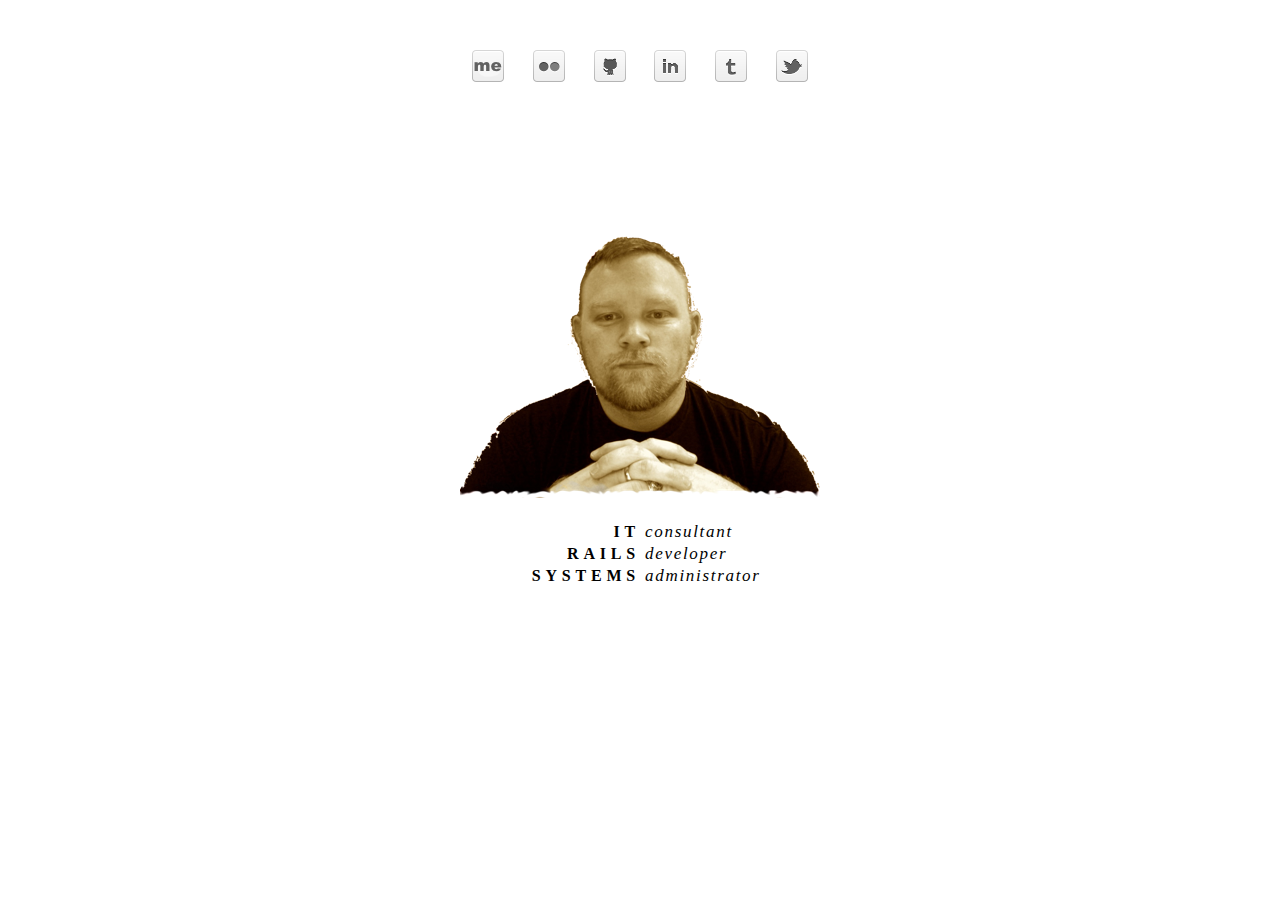
<file: index.html>
<!DOCTYPE html PUBLIC "-//W3C//DTD XHTML 1.1//EN" "http://www.w3.org/TR/xhtml11/DTD/xhtml11.dtd">

<html xmlns="http://www.w3.org/1999/xhtml" xml:lang="en">
  <head>
    <title>Travis Graham</title>
    <meta http-equiv="content-type" content="text/html; charset=utf-8" />
    <link href="style.css" media="screen" rel="stylesheet" type="text/css" />
    <link rel="shortcut icon" href="http://tgraham.us/favicon.ico" />
    <link href="https://micro.blog/tg" rel="me" />
  </head>

  <body>
    <div id='social'>
      <a href="https://about.me/travisgraham"><img src='images/AboutMe.png' /></a>
      <a href="https://www.flickr.com/photos/91314692@N07/"><img src='images/Flickr.png' /></a>
      <a href="https://github.com/tgraham"><img src='images/GitHub.png' /></a>
      <a href="https://www.linkedin.com/in/grahamtravis"><img src='images/LinkedIn.png' /></a>
      <a href="http://blog.tgraham.us/"><img src='images/Tumblr.png' /></a>
      <a href="https://twitter.com/grahamt1"><img src='images/Twitter.png' /></a>
      <!-- <a href="https://www.snapchat.com/add/tngrahamz"><img src='images/Twitter.png' /></a>
      <a href="https://www.instagram.com/grahamt1/"><img src='images/Twitter.png' /></a>
      <a href="http://tgraham.us/resume"><img src='images/Map.png' /></a> -->
    </div>

    <div id='container'>
      <img src='images/FloatingHeeed.png' class='pingy' />
      <div class='title_left'>IT</div><div class='title_right'>consultant</div>
      <div class='title_left'>Rails</div><div class='title_right'>developer</div>
      <div class='title_left'>Systems</div><div class='title_right'>administrator</div>
    </div>
  </body>
</html>
</file>
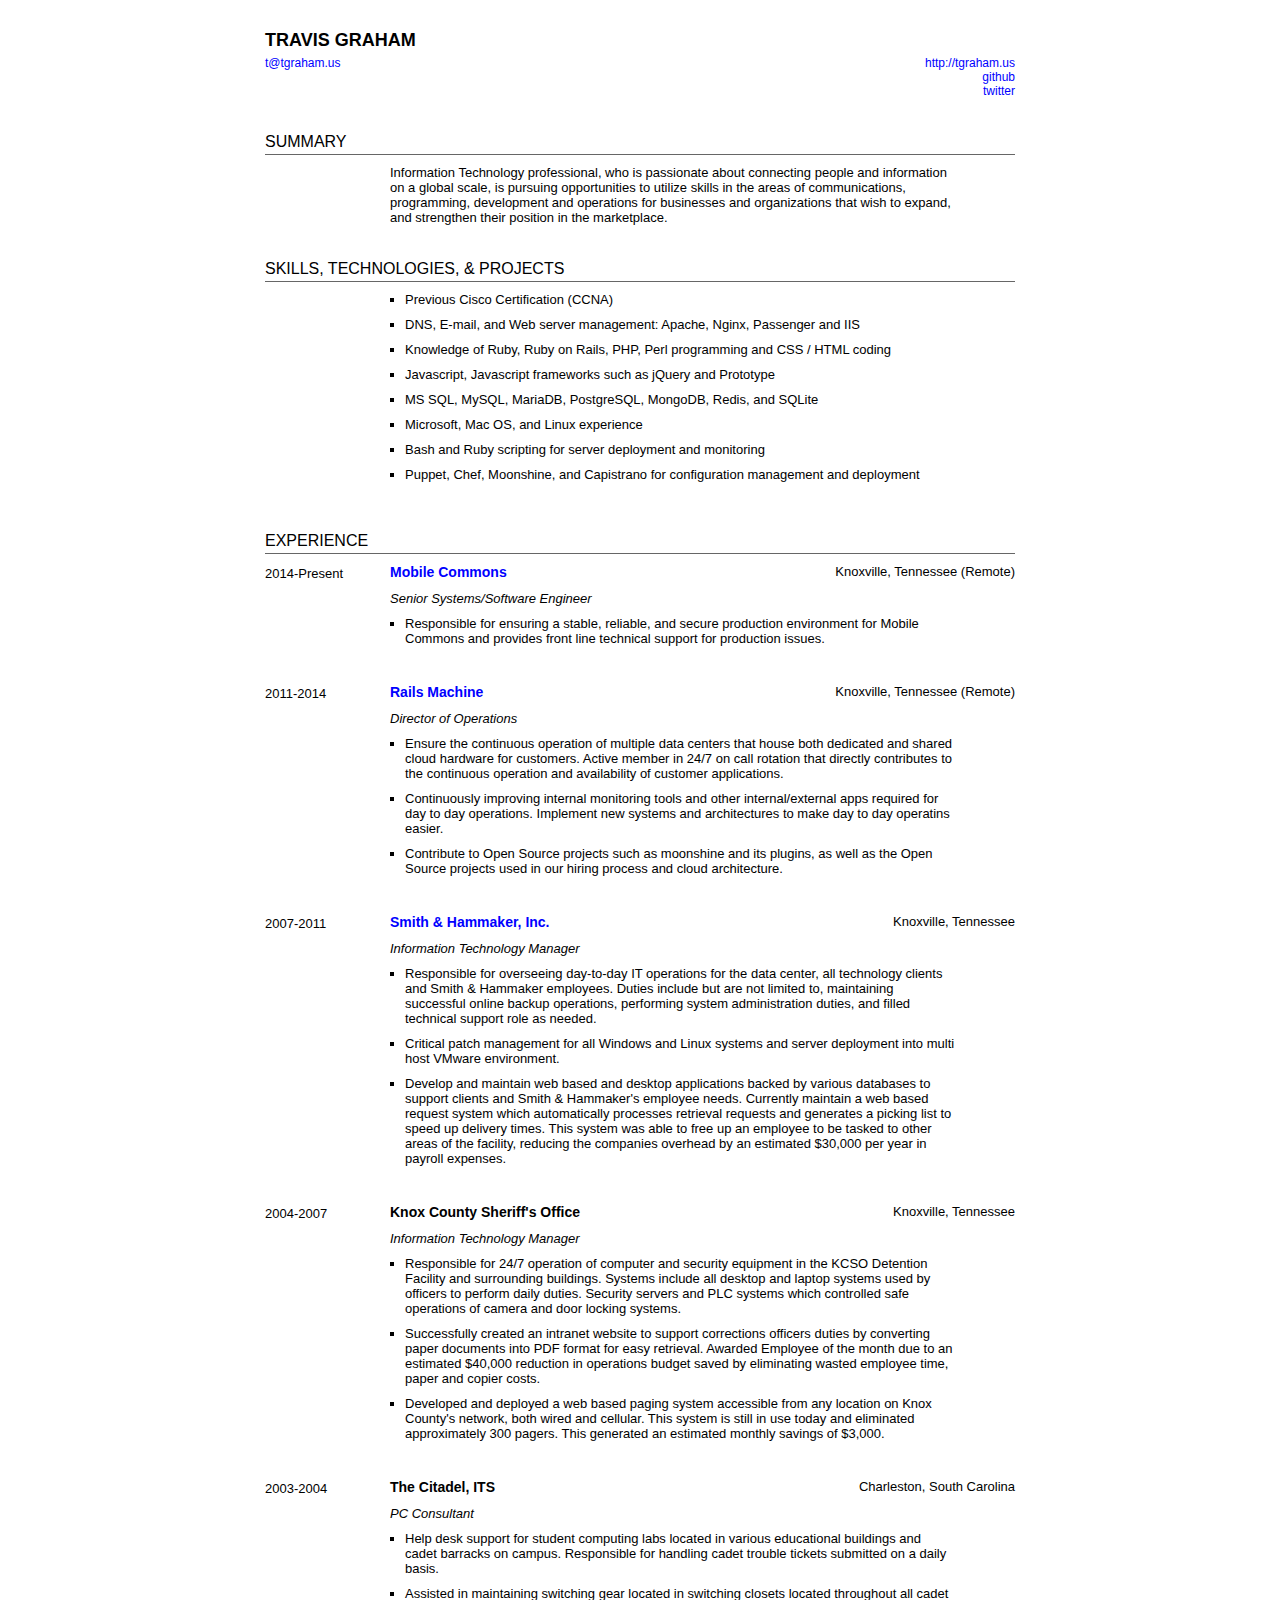
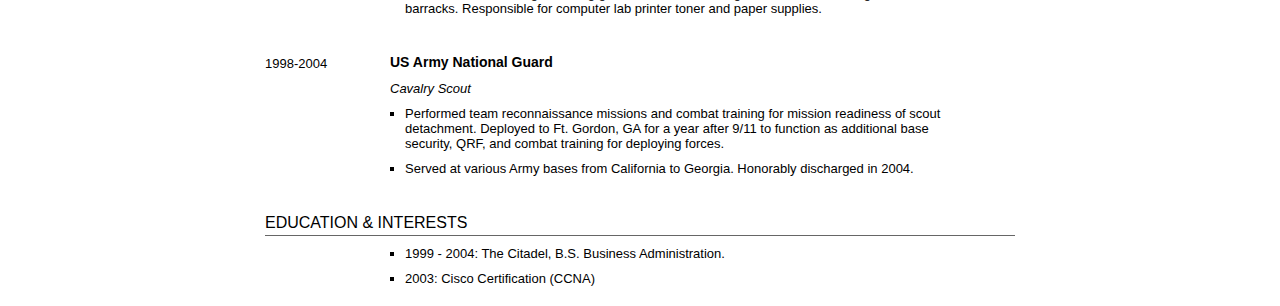
<file: resume/index.html>
<!DOCTYPE html PUBLIC "-//W3C//DTD XHTML 1.1//EN" "http://www.w3.org/TR/xhtml11/DTD/xhtml11.dtd">

<html xmlns="http://www.w3.org/1999/xhtml" xml:lang="en">
  <head>
    <title>Travis Graham</title>
    <meta http-equiv="content-type" content="text/html; charset=utf-8" />
    <link href="style.css" media="screen" rel="stylesheet" type="text/css"/>
    <link rel="shortcut icon" href="http://tgraham.us/favicon.ico">
    <script type="text/javascript">
      function email() {
      	var a = "t@";
      	var b = "tg";
      	var c = "ra";
      	var d = "ha";
      	var e = "m.";
      	var f = "us";

      	e_string = "<a href=\"ma" + "ilto:" + a + b + c + d + e + f + "\">" + a + b + c + d + e + f + "</a>";
      	document.write(e_string);
      }
    </script>
  </head>

  <body>
    <div id="container">
      <h1 class="name">Travis Graham</h1>
      <p id="bio_left">
  	    <script type="text/javascript">email();</script>
      </p>
      <p id="bio_right">
        <a href="http://tgraham.us">http://tgraham.us</a><br />
        <a href="https://github.com/tgraham">github</a><br />
        <a href="https://twitter.com/grahamt1">twitter</a>
      </p>

      <h2 class="summary">SUMMARY</h2>
      <p class="data">
        Information Technology professional, who is passionate about connecting people and information on a global scale, 
        is pursuing opportunities to utilize skills in the areas of communications, programming, development and operations 
        for businesses and organizations that wish to expand, and strengthen their position in the marketplace.
      </p>

      <h2>SKILLS, TECHNOLOGIES, &amp; PROJECTS</h2>
      <ul>
  	    <li class='duties'>Previous Cisco Certification (CCNA)</li> 
  	    <li class='duties'>DNS, E-mail, and Web server management: Apache, Nginx, Passenger and IIS</li> 
  	    <li class='duties'>Knowledge of Ruby, Ruby on Rails, PHP, Perl programming and CSS / HTML coding</li> 
  	    <li class='duties'>Javascript, Javascript frameworks such as jQuery and Prototype</li>
  	    <li class='duties'>MS SQL, MySQL, MariaDB, PostgreSQL, MongoDB, Redis, and SQLite</li>
  	    <li class='duties'>Microsoft, Mac OS, and Linux experience</li>
  	    <li class='duties'>Bash and Ruby scripting for server deployment and monitoring</li>
        <li class-'duties'>Puppet, Chef, Moonshine, and Capistrano for configuration management and deployment</li>
      </ul>

      <h2 class="experience">EXPERIENCE</h2>
      <div class="job">
        <div class="job_data">
          <p class="date">2014-Present</p>
          <h3><a href="https://mobilecommons.com/">Mobile Commons</a></h3>
          <p class="location">Knoxville, Tennessee (Remote)</p>
          <p class="position">Senior Systems/Software Engineer</p>
          <ul>
            <li class='duties'>
              Responsible for ensuring a stable, reliable, and secure production environment for Mobile Commons and provides front line technical support for production issues.
            </li> 
          </ul>
          &nbsp;
        </div>
      </div>

      <div class="job">
        <div class="job_data">
          <p class="date">2011-2014</p>
          <h3><a href="http://railsmachine.com/">Rails Machine</a></h3>
          <p class="location">Knoxville, Tennessee (Remote)</p>
          <p class="position">Director of Operations</p>
          <ul>
            <li class='duties'>
              Ensure the continuous operation of multiple data centers that house both dedicated and shared cloud hardware for customers. Active member in 24/7 on call rotation that directly contributes to the continuous operation and availability of customer applications.
            </li> 
            <li class='duties'>
              Continuously improving internal monitoring tools and other internal/external apps required for day to day operations. Implement new systems and architectures to make day to day operatins easier.
            </li> 
            <li class='duties'>
              Contribute to Open Source projects such as moonshine and its plugins, as well as the Open Source projects used in our hiring process and cloud architecture.
            </li> 
          </ul>
          &nbsp;
        </div>
      </div>

      <div class="job">
  	    <div class="job_data">
  		    <p class="date">2007-2011</p>
  			  <h3><a href="http://smithandhammaker.com/">Smith &amp; Hammaker, Inc.</a></h3>
  		    <p class="location">Knoxville, Tennessee</p>
  		    <p class="position">Information Technology Manager</p>
  		    <ul>
  			    <li class='duties'>
  			      Responsible for overseeing day-to-day IT operations for the data center, all technology clients and Smith &amp; Hammaker employees.  
  			      Duties include but are not limited to, maintaining successful online backup operations, performing system administration duties, 
  			      and filled technical support role as needed. 
  			    </li> 
  			    <li class='duties'>
  			      Critical patch management for all Windows and Linux systems and server deployment into multi host VMware environment.
  			    </li> 
  			    <li class='duties'>
  			      Develop and maintain web based and desktop applications backed by various databases to support clients and Smith &amp; Hammaker's employee needs.
  			      Currently maintain a web based request system which automatically processes retrieval requests and generates a picking list to speed up delivery
  			      times. This system was able to free up an employee to be tasked to other areas of the facility, reducing the companies overhead by an estimated
  			      $30,000 per year in payroll expenses.
  			    </li> 
  		    </ul>
  		    &nbsp;
  	    </div>
      </div>

      <div class="job">
  	    <div class="job_data">
  		    <p class="date">2004-2007</p>
  			  <h3>Knox County Sheriff's Office</h3>
  		    <p class="location">Knoxville, Tennessee</p>
  		    <p class="position">Information Technology Manager</p>
  		    <ul>
  			    <li class='duties'>
  			      Responsible for 24/7 operation of computer and security equipment in the KCSO Detention Facility and surrounding buildings. Systems include all
  			      desktop and laptop systems used by officers to perform daily duties. Security servers and PLC systems which controlled safe operations of camera
  			      and door locking systems.
  			    </li> 
  			    <li class='duties'>
  			      Successfully created an intranet website to support corrections officers duties by converting paper documents into PDF format for easy retrieval.
  			      Awarded Employee of the month due to an estimated $40,000 reduction in operations budget saved by eliminating wasted employee time, paper and copier costs.
  			    </li> 
  			    <li class='duties'>
  			      Developed and deployed a web based paging system accessible from any location on Knox County's network, both wired and cellular. This system is still in use
  			      today and eliminated approximately 300 pagers. This generated an estimated monthly savings of $3,000.
  			    </li>
  		    </ul>
  		    &nbsp;
  	    </div>
      </div>

      <div class="job">
  	    <div class="job_data">
  		    <p class="date">2003-2004</p>
  			  <h3>The Citadel, ITS</h3>
  		    <p class="location">Charleston, South Carolina</p>
  		    <p class="position">PC Consultant</p>
  		    <ul>
  			    <li class='duties'>
  			      Help desk support for student computing labs located in various educational buildings and cadet barracks on campus. Responsible for handling cadet 
  			      trouble tickets submitted on a daily basis.
  			    </li> 
  			    <li class='duties'>
  			      Assisted in maintaining switching gear located in switching closets located throughout all cadet barracks. Responsible for computer lab printer toner
  			      and paper supplies.
  			    </li> 
  		    </ul>
  		    &nbsp;
  	    </div>
      </div>

      <div class="job">
  	    <div class="job_data">
  		    <p class="date">1998-2004</p>
  			  <h3>US Army National Guard</h3>
  		    <p class="position">Cavalry Scout</p>
  		    <ul>
  			    <li class='duties'>
  			      Performed team reconnaissance missions and combat training for mission readiness of scout detachment. Deployed to Ft. Gordon, GA for a year after 9/11
  			      to function as additional base security, QRF, and combat training for deploying forces.
  			    </li> 
  			    <li class='duties'>
  			      Served at various Army bases from California to Georgia. Honorably discharged in 2004.
  			    </li> 
  		    </ul>
  		    &nbsp;
  	    </div>
      </div>

      <h2>EDUCATION &amp; INTERESTS</h2>
      <ul>
  	    <li class='duties'>1999 - 2004:  The Citadel, B.S. Business Administration.</li> 
  	    <li class='duties'>2003:  Cisco Certification (CCNA)</li>
      </ul>
    </div>
  </body>
</html>
</file>
<file: style.css>
body {
  text-align: center;
  margin: 0;
  padding: 0;
  letter-spacing: .3em;
}

#container {
  width: 400px;
  margin: 0 auto;
}

#social {
  padding: 50px 0;
}

#social img {
  padding: 0 10px;
}

.pingy {
  padding: 100px 0 20px;
}

.title_left {
  width: 200px;
  height: 20px;
  padding-top: 1px;
  text-align: right;
  font-weight: bold;
  float: left;
  text-transform: uppercase;
}

.title_right {
  width: 195px;
  height: 22px;
  padding-left: 5px;
  text-align: left;
  letter-spacing: .1em;
  font-style: italic;
  font-size: 17px;
  float: left;
}
</file>
<file: resume/style.css>
body {
	margin: 10px 0;
}
	
a, a:hover, a:link, a:visited {
	text-decoration: none;
	color: blue;
}

#container {
	margin: 0 auto;
	padding: 0;
	width: 750px;
}
	
p, td, span, li, a { 
	font-family: georgia, sans-serif; 
}

h1 {
	font: 16px georgia, sans-serif;
	font-weight: bold;
	margin: 0 0 5px 0;
}

h2 {
	border-bottom: 1px solid #666;
	clear: both;
	font: 16px georgia, sans-serif;
	margin: 35px 0 10px 0;
	padding: 0 0 3px 0;
	width: 750px;
}

.name {
	text-transform: uppercase;
	font-size: 18px;
	margin-top: 30px;
}

.summary {
	border-bottom: 1px solid #666;
	clear: both;
	font: 16px georgia, sans-serif;
	margin: 15px 0 10px 0;
	padding: 25px 0 3px 0;
	width: 750px;
}

.experience {
	border-bottom: 1px solid #666;
	clear: both;
	font: 16px georgia, sans-serif;
	margin: 15px 0 10px 0;
	padding: 25px 0 3px 0;
	width: 750px;
}

h3 {
	float: left;
	font: 14px georgia, sans-serif;
	font-weight: bold;
	margin: 0;
	padding: 0;
}

li {
	font-size: 13px;
	padding: 0 0 10px 0;
}

.duties {
	width: 550px;
	}
	
p {
	font-size: 13px;
	margin: 0 0 10px 0;
	padding: 0;
	width: 575px;
}

#container ul {
	margin: 0 0 0 140px;
	padding: 0;
	list-style-type:square
}

#bio_left {
	font-size: 12px;
	float: left;
	width: 350px;
}

#bio_right {
	font-size: 12px;
	float: left;
	text-align: right;
	width: 400px;
}

.company {
	clear: both;
}

.data {
	padding-left: 125px;
}

.date {
	clear: left;
	float: left;
	padding-top: 2px;
	width: 125px;
}

.job {
	clear: both;
	width: 750px;
}

.job_data {
	float: left;
	width: 750px;
	margin-bottom: 10px;
}

.location {
	clear: right;
	float: right;
	text-align: right;
	width: 180px;
}

.position {
	font-style: italic;
	margin: 0 0 0 125px;
	padding-bottom: 10px;
	width: 750px;
	clear: left;
}

#meta {
	margin: 0 auto;
	padding-top: 30px;
	text-align: center;
	width: 750px;
}
</file>
